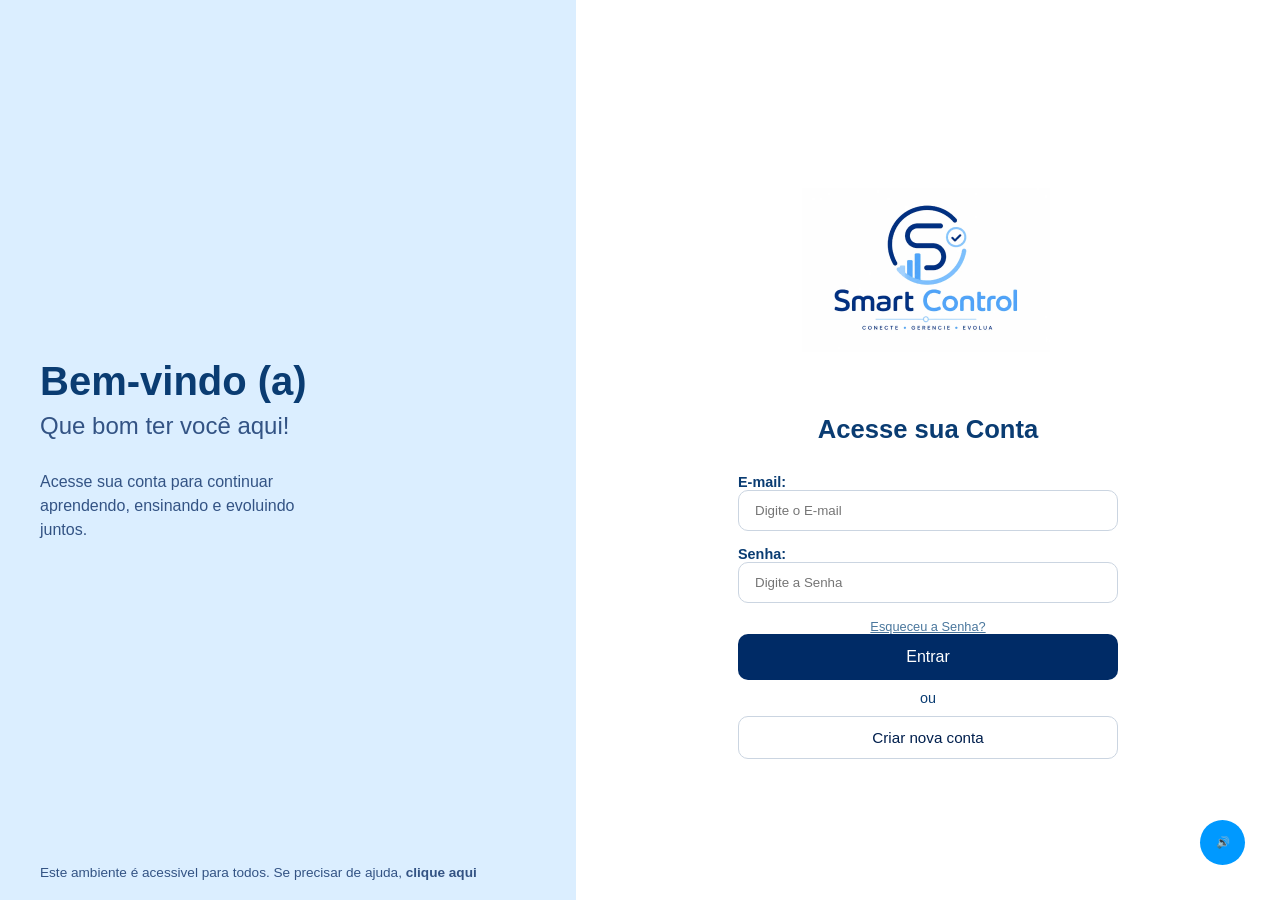
<file: index.html>
<!DOCTYPE html>
<html lang="pt-br">
<head>
    <meta charset="UTF-8">
    <meta name="viewport" content="width=device-width, initial-scale=1.0">
    <title> Smart Control 10 </title>
    <link rel="stylesheet" href="assets/css/style.css"> 
</head>
<body>
  <header>
    <p>Bem-vindo (a)</p>
    <p>Que bom ter você aqui!</p>
    <p>Acesse sua conta para continuar aprendendo, ensinando e evoluindo juntos.</p>
  </header>
    
    <main>
      <img src="assets/images/logo.png" alt="">
      <p>Acesse sua Conta</p>

      <form method="get" action="dashboard.html">
        <p><label for="email">E-mail:</label></p>
        <input type="email" name="email" id="email" placeholder="Digite o E-mail" required>
        <p><label for="senha">Senha:</label></p>
        <input type="password" name="senha" id="senha" placeholder="Digite a Senha" required minlength="8">
        <p><a href="senha.html">Esqueceu a Senha?</a></p>
        <p><button type="submit">Entrar </button></p>
        ou
      </form>

      <form method="get" action="cadastro.html">
        <p><button type="submit">Criar nova conta</button></p>
      </form>

     <p><button>🔊</button></p>

    </main>
    
    <footer>
      <p>Este ambiente é acessivel para todos. Se precisar de ajuda, <a href="#ajuda">clique aqui</a></p>
    </footer>
   
</body>
</html>
</file>
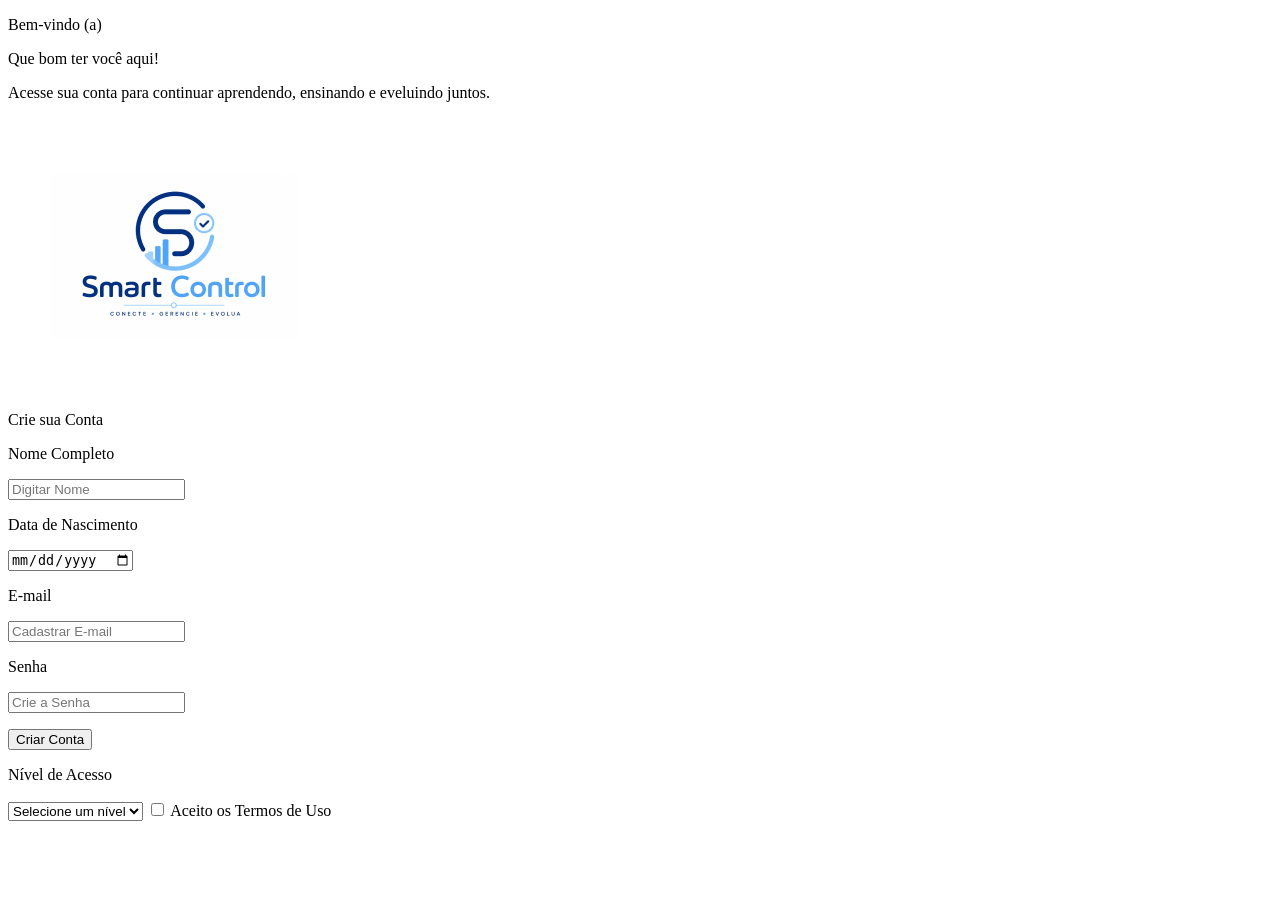
<file: cadastro.html>
<!DOCTYPE html>
<html lang="en">
<head>
    <meta charset="UTF-8">
    <meta name="viewport" content="width=device-width, initial-scale=1.0">
    <title>Document</title>
</head>
<body>
    <p>Bem-vindo (a)</p>
    <p>Que bom ter você aqui!</p>
    <p>Acesse sua conta para continuar aprendendo, ensinando e eveluindo juntos.</p>
    <img src="assets/images/logo.png">
    <p>Crie sua Conta</p>
    <P><label for="nome">Nome Completo</label></P>
    <input type="name" name="nome" id="nome" placeholder="Digitar Nome" required>
    <p><label for="data">Data de Nascimento</label></p>
    <input type="date" name="data" id="data" placeholder="Crie a Senha" required>
    <P><label for="email">E-mail</label></P>
    <input type="email" name="email" id="email" placeholder="Cadastrar E-mail" required>
    <p><label for="senha">Senha</label></p>
    <input type="password" name="senha" id="senha" placeholder="Crie a Senha" required="8">
    <p><a href="index.html"> <button>Criar Conta</button></a></p>

    <p><label for="nivel">Nível de Acesso</label><br></p>
    <select name="nivel" id="nivel" required>
        <option value="">Selecione um nível</option>
        <option value="bronze">Bronze</option>
        <option value="prata">Prata</option>
        <option value="ouro">Ouro</option>
    </select>
    
    
        <input type="checkbox" id="termos" name="termos" required>
        <label for="termos">Aceito os Termos de Uso</label>
    </p>
</body>
</html>
</file>
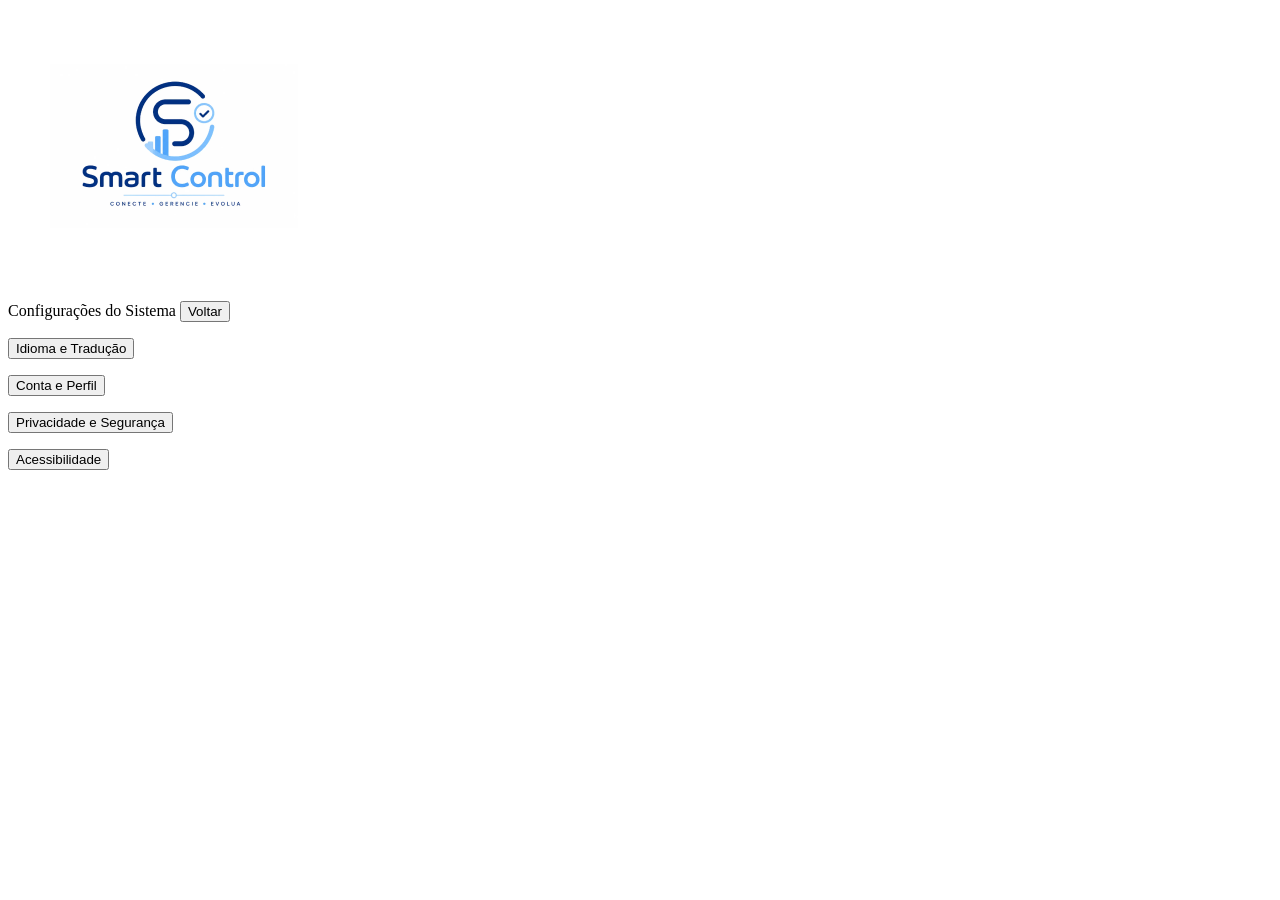
<file: config.html>
<!DOCTYPE html>
<html lang="en">
<head>
    <meta charset="UTF-8">
    <meta name="viewport" content="width=device-width, initial-scale=1.0">
    <title>Configurações</title>
</head>
<body>
    <img src="assets/images/logo.png">
    <p>Configurações do Sistema
    <a href="dashboard.html"> <button>Voltar </button></a></p>
    <p><a href=""> <button type="button">Idioma e Tradução</button></a></p>
    <p><a href=""> <button type="button">Conta e Perfil</button></a></p>
    <p><a href=""><button type="button">Privacidade e Segurança</button></p>
    <p><a href=""><button type="button">Acessibilidade</button></p>
</body>
</html>
</file>
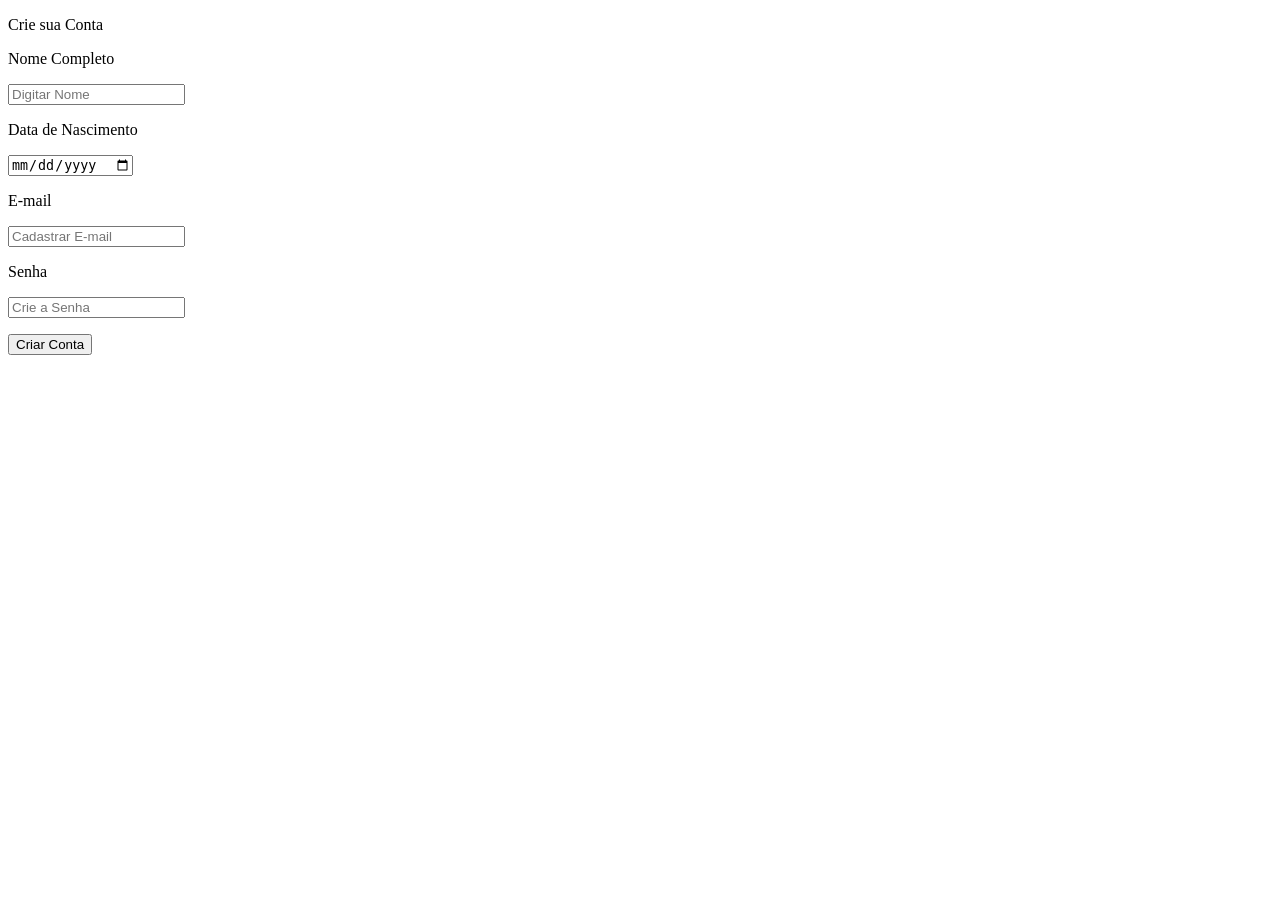
<file: criarconta.html>
<!DOCTYPE html>
<html lang="en">
<head>
    <meta charset="UTF-8">
    <meta name="viewport" content="width=device-width, initial-scale=1.0">
    <title>Document</title>
</head>
<body>
    <p>Crie sua Conta</p>
    <P><label for="nome">Nome Completo</label></P>
    <input type="name" name="nome" id="nome" placeholder="Digitar Nome" required>
    <p><label for="data">Data de Nascimento</label></p>
    <input type="date" name="data" id="data" placeholder="Crie a Senha" required>
    <P><label for="email">E-mail</label></P>
    <input type="email" name="email" id="email" placeholder="Cadastrar E-mail" required>
    <p><label for="senha">Senha</label></p>
    <input type="password" name="senha" id="senha" placeholder="Crie a Senha" required>
    <p><a href="index.html"> <button>Criar Conta</button></a></p>
</body>
</html>
</file>
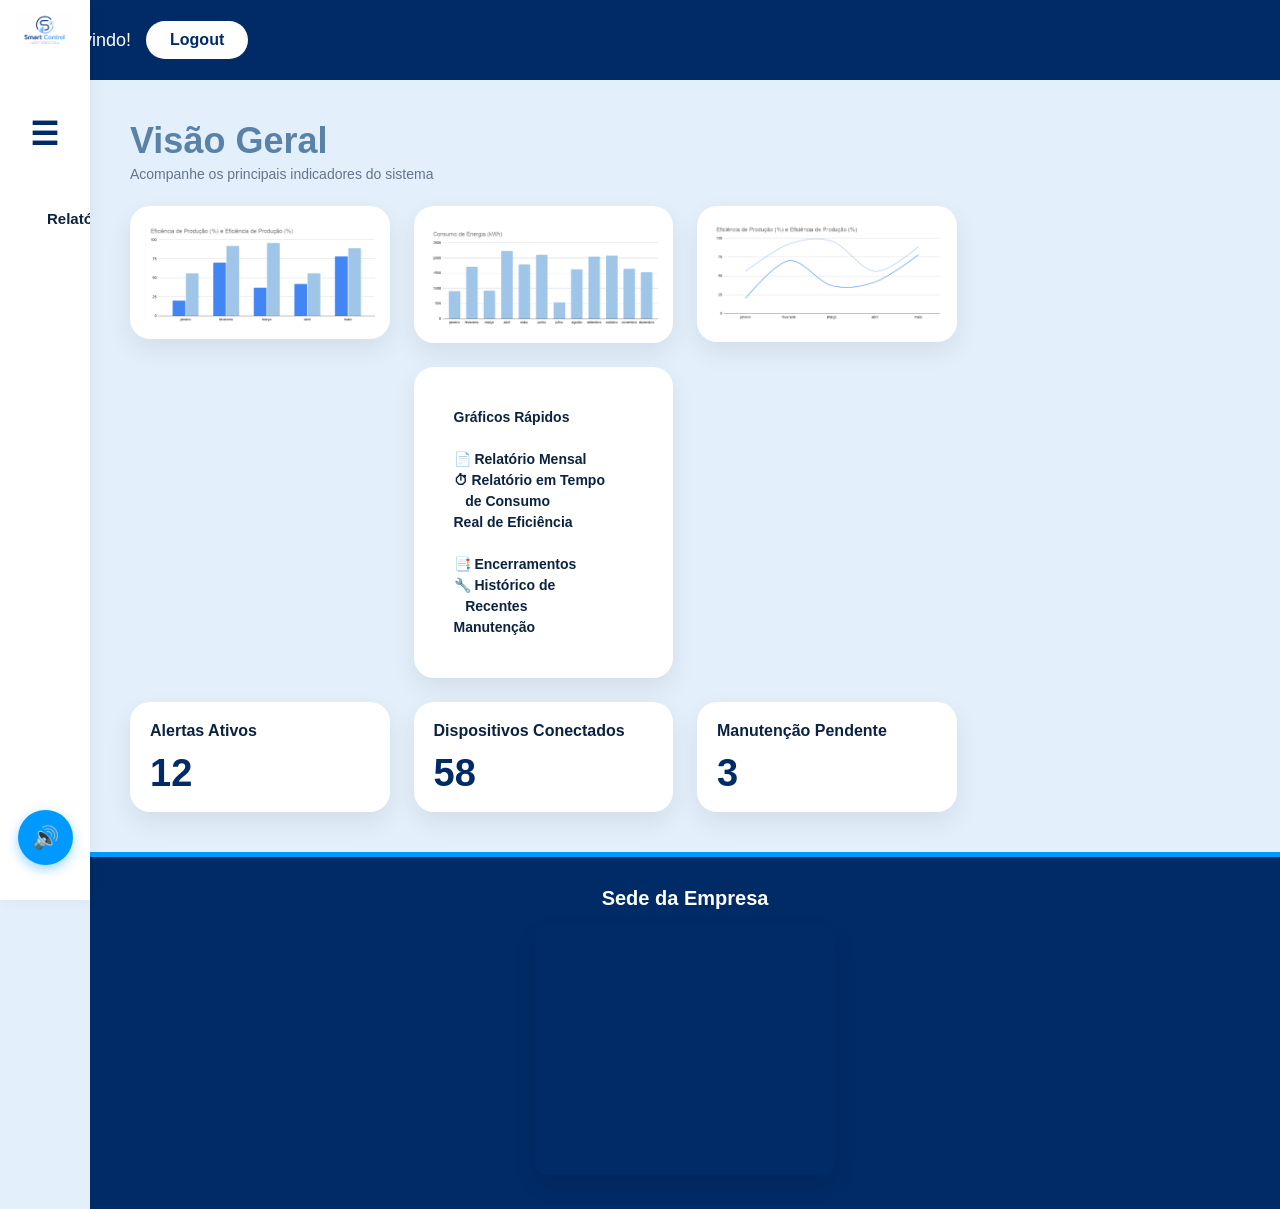
<file: dashboard.html>
<!DOCTYPE html>
<html lang="pt-br">
<head>
    <meta charset="UTF-8">
    <meta name="viewport" content="width=device-width, initial-scale=1.0">
    <title>Dashboard</title>
    <link rel="stylesheet" href="assets/css/dashboard.css"> 
</head>
<body>
    <header>
        <img src="assets/images/logo.png">
        <form method="get" action="index.html">
            Bem-vindo! <button type="submit">Logout </button> </form>
    </header>

     <main>
        <p>Visão Geral</p>
        <img src="assets/images/grafico1.png" alt="">
        <img src="assets/images/grafico2.png" alt="">
        <img src="assets/images/grafico3.png" alt="">

        <p>Alertas Ativos</p>
        <p>12</p>
        <p>Dispositivos Conectados</p>
        <p>58</p>
        <p>Manutenção Pendente</p>
        <p>3</p>

        <nav class="navbar">
            <ul class="main-menu">
                <li class="dropdown">
                    Menu
                    <ol class="sub-menu">
                        <li><a href="relatoriosmensais.html">Relatórios Mensais</a></li>
                        <li><a href="temporeal.html">Relatórios em tempo real</a></li>
                        <li><a href="config.html">Configurações</a></li>
                    </ol>
                
                <p></p><button>Audio</button>

     </main>

     <footer>
        <p>Sede da Empresa</p>
        <iframe src="https://www.google.com/maps/embed?pb=!1m18!1m12!1m3!1d15647.198948564112!2d142.18926606178334!3d11.349333259574765!2m3!1f0!2f0!3f0!3m2!1i1024!2i768!4f13.1!3m3!1m2!1s0x67328f3cd57de715%3A0x1bbe64e7a21aa7fc!2sFossa%20das%20Marianas!5e0!3m2!1spt-BR!2sbr!4v1785241440366!5m2!1spt-BR!2sbr" width="300" height="250" style="border:0;" allowfullscreen="" loading="lazy" referrerpolicy="strict-origin-when-cross-origin"></iframe>
    </footer>
   

</body>
</html>
</file>
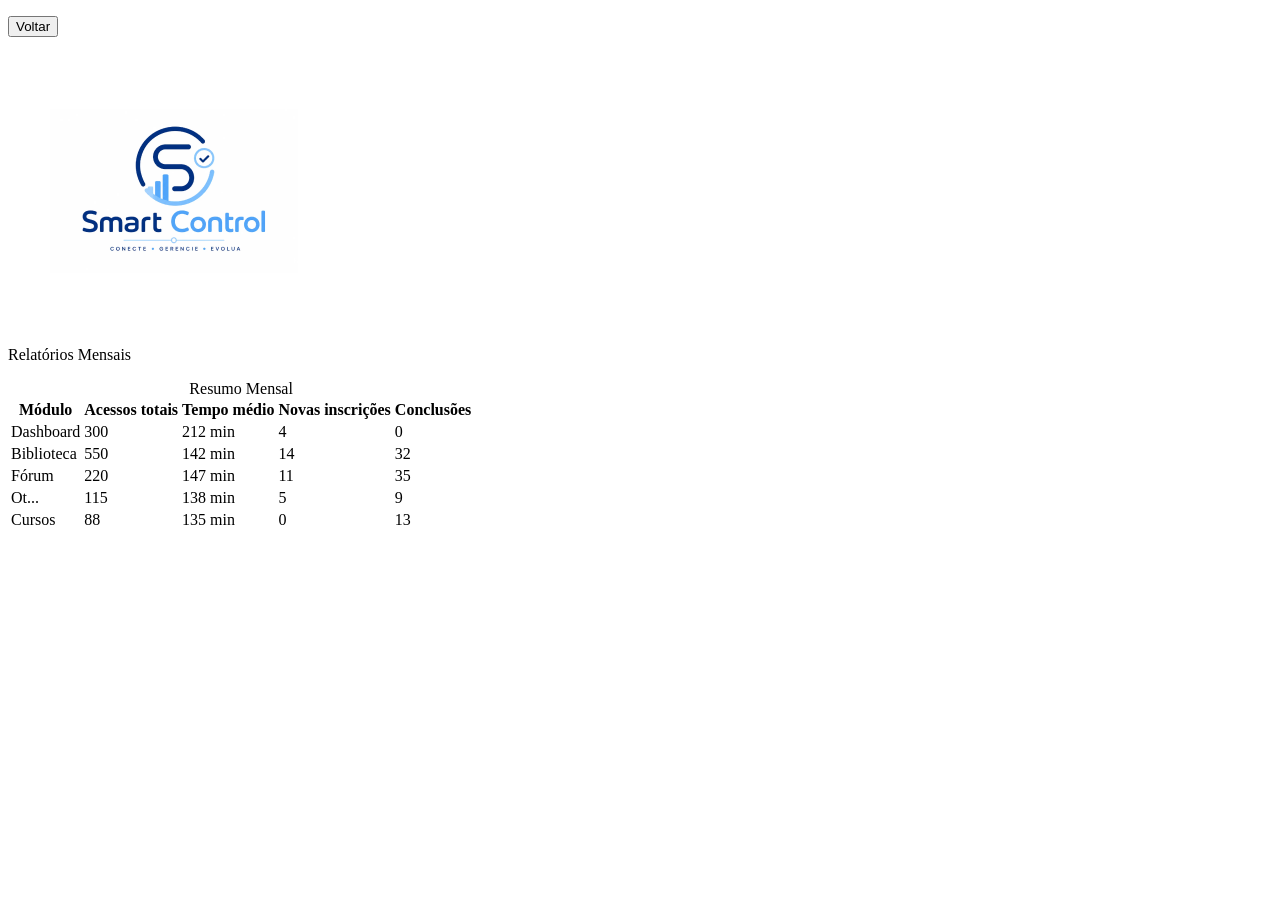
<file: relatoriosmensais.html>
<!DOCTYPE html>
<html lang="en">
<head>
    <meta charset="UTF-8">
    <meta name="viewport" content="width=device-width, initial-scale=1.0">
    <title>Document</title>
</head>
<body>
    <p><a href="dashboard.html"> <button>Voltar </button></a></p>
    <img src="assets/images/logo.png">
    <table>
        <p>Relatórios Mensais</p>
        <caption>Resumo Mensal</caption>
    
        <thead>
            <tr>
                <th>Módulo</th>
                <th>Acessos totais</th>
                <th>Tempo médio</th>
                <th>Novas inscrições</th>
                <th>Conclusões</th>
            </tr>
        </thead>
        
        <tbody>
            <tr>
                <td>Dashboard</td>
                <td>300</td>
                <td>212 min</td>
                <td>4</td>
                <td>0</td>
            </tr>
            <tr>
                <td>Biblioteca</td>
                <td>550</td>
                <td>142 min</td>
                <td>14</td>
                <td>32</td>
            </tr>
            <tr>
                <td>Fórum</td>
                <td>220</td>
                <td>147 min</td>
                <td>11</td>
                <td>35</td>
            </tr>
            <tr>
                <td>Ot...</td>
                <td>115</td>
                <td>138 min</td>
                <td>5</td>
                <td>9</td>
            </tr>
            <tr>
                <td>Cursos</td>
                <td>88</td>
                <td>135 min</td>
                <td>0</td>
                <td>13</td>
            </tr>
        </tbody>
    </table>
</body>
</html>
</file>
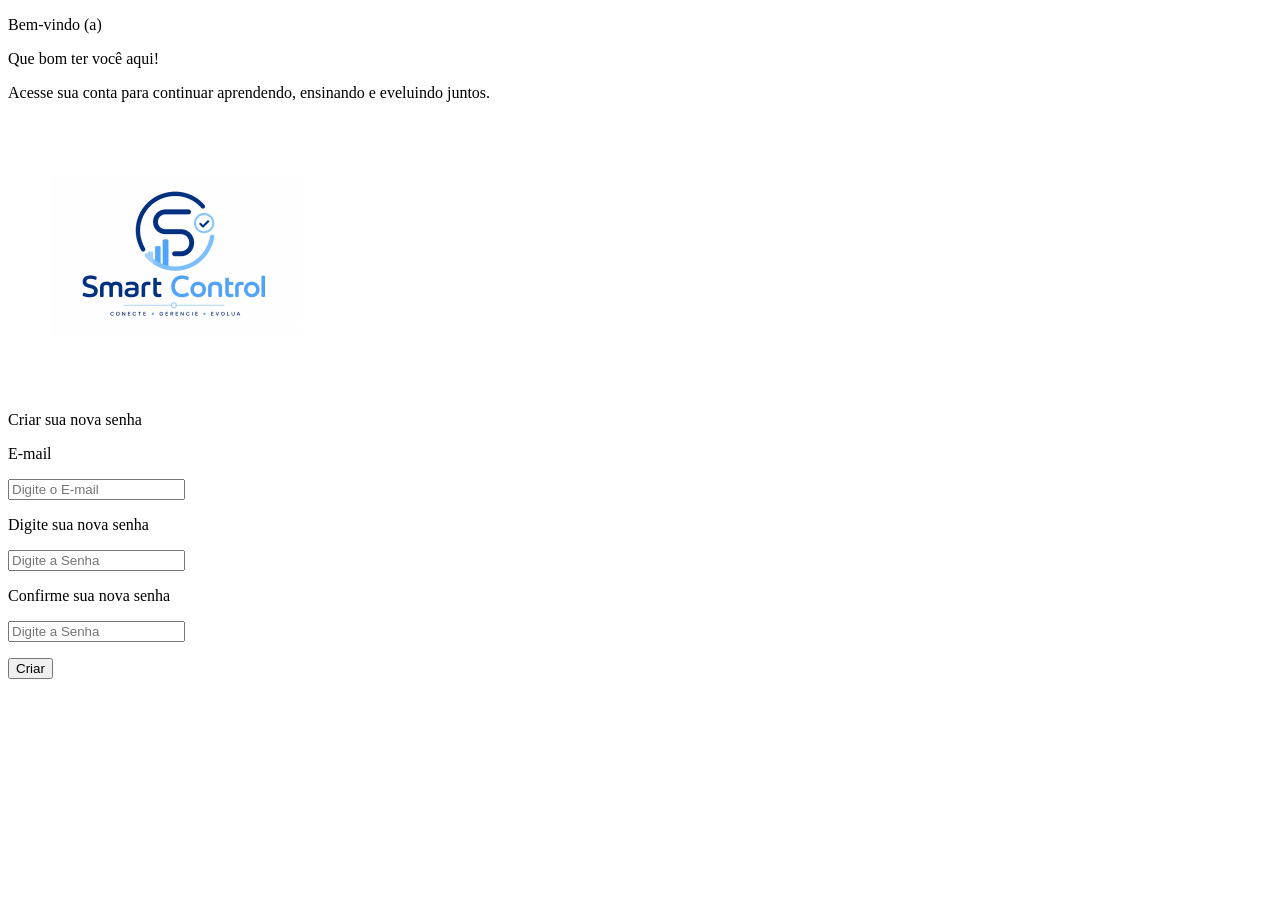
<file: senha.html>
<!DOCTYPE html>
<html lang="en">
<head>
    <meta charset="UTF-8">
    <meta name="viewport" content="width=device-width, initial-scale=1.0">
    <title>Nova Senha</title>
</head>
<body>
    <form  method="get" action="index.html">
        <p>Bem-vindo (a)</p>
        <p>Que bom ter você aqui!</p>
        <p>Acesse sua conta para continuar aprendendo, ensinando e eveluindo juntos.</p>
        <img src="assets/images/logo.png">
        <p>Criar sua nova senha</p>
        <p><label for="email">E-mail</label></p>
        <input type="email" name="email" id="email" placeholder="Digite o E-mail" required>
        <p><label for="senha">Digite sua nova senha</label></p>
        <input type="password" name="senha" id="senha" placeholder="Digite a Senha" required minlength=8>
        <p><label for="senha">Confirme sua nova senha</label></p>
        <input type="password" name="senha" id="senha" placeholder="Digite a Senha" required minlength=8>
        <p><button type="submit">Criar</button></p>
</body>
</html>
</file>
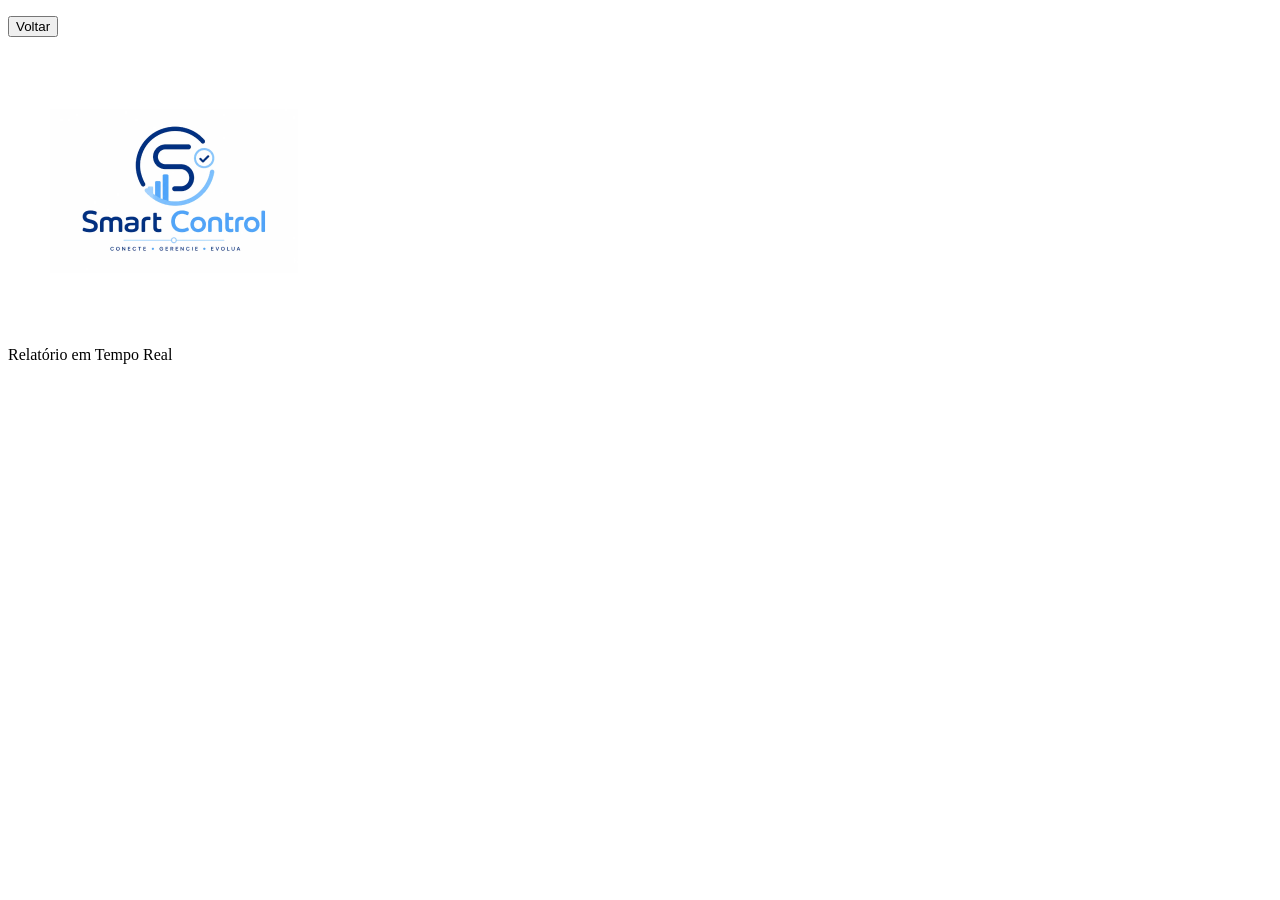
<file: temporeal.html>
<!DOCTYPE html>
<html lang="en">
<head>
    <meta charset="UTF-8">
    <meta name="viewport" content="width=device-width, initial-scale=1.0">
    <title>Document</title>
</head>
<body>
    <p><a href="dashboard.html"> <button>Voltar </button></a></p>
    <img src="assets/images/logo.png">
    <p>Relatório em Tempo Real</p>
</body>
</html>
</file>
<file: assets/css/style.css>
*{  margin: 0;
    padding: 0;
    box-sizing: border-box;
    font-family: 'Segoe UI', Tahoma, Geneva, Verdana, sans-serif;
}

:root {
    --fundo: #dbeeff;                    
    --titulo: #0a3c72;       
    --subtitulo: #335384;     
    --texto: #64748b;        
    --borda: #cbd5e1;     
    --borda2: #003366;      
    --botao-principal: #002b66;    
    --botao: #001f4d;  
    --botao-texto: #003366; 
    --link: #4a779d;         
    --sombra: rgba(0, 0, 0, 0.05); 
}

body {
    display: flex;
    min-height: 100vh;
    background-color: var(--fundo);
    color: var(--titulo);
}


header {
    width: 45%;
    padding: 60px 40px;
    display: flex;
    flex-direction: column;
    justify-content: center;
    position: relative;
}

header p:nth-child(1) {
    font-size: 2.5rem;
    font-weight: 700;
    color: var(--titulo);
    margin-bottom: 8px;
}

header p:nth-child(2) {
    font-size: 1.5rem;
    color: var(--subtitulo);
    margin-bottom: 30px;
}


header p:nth-child(3) {
    font-size: 1rem;
    line-height: 1.5;
    color: var(--subtitulo);
    max-width: 300px;
}


main {
    width: 55%;
    background-color: #ffffff;
    display: flex;
    flex-direction: column;
    align-items: center;
    justify-content: center;
}


main img {
    max-width: 350px;
    margin-bottom: 10px;
}


main > p:nth-of-type(1) {
    font-size: 1.6rem;
    font-weight: 700;
    color: var(--titulo);
    margin-bottom: 30px;
}

form {
    width: 100%;
    max-width: 380px;
    text-align: center;
    color: var(--titulo);
    font-size: 0.9rem;
}

form p label {
    font-weight: 600;
    color: var(--titulo);
    display: block;
    text-align: left;
}

form input[type="email"],form input[type="password"] {
    width: 100%;
    padding: 12px 16px;
    border: 1px solid var(--borda);
    border-radius: 10px;
    margin-bottom: 15px;
}


form p a {
    color: var(--link);
    font-size: 0.80rem;
}


form button[type="submit"] {
    width: 100%;
    padding: 14px;
    background-color: var(--botao-principal);
    color: #ffffff;
    border: none;
    border-radius: 10px;
    font-size: 1rem;
    margin-bottom: 10px;
   
}

form[action="cadastro.html"] {
    margin-top: 10px;
}


form[action="cadastro.html"] button[type="submit"] {
    background-color: transparent;
    color: var(--botao);
    border: 1px solid var(--borda);
    border-radius: 10px;
    padding: 12px;
    font-size: 0.95rem;
}


main > p button {
    background-color: #0099ff;
    color: #ffffff;
    border: none;
    border-radius: 50%;
    width: 45px;
    height: 45px;
    font-size: 0.70rem;
    position: absolute;
    right: 35px;
    bottom: 35px;
  
}


footer {
    position: absolute;
    bottom: 20px;
    left: 40px;
    font-size: 0.85rem;
    color: var(--subtitulo);
}

footer a {
    color: var(--botao2);
    font-weight: bold;
    text-decoration: none;
}

footer a:hover {
    text-decoration: underline;
}
@media (max-width: 768px) {
    body {
        flex-direction: column;
    }

    header {
        width: 100%;
        padding: 30px 20px;
        align-items: center;
        text-align: center;
    }

    header p:nth-child(3) {
        max-width: 100%;
    }

    main {
        width: 100%;
        padding: 30px 20px;
    }

    footer {
        position: static; 
        text-align: center;
        margin: 20px auto;
        left: auto;
    }

    main > p button {
        position: fixed; 
        right: 15px;
        bottom: 15px;
    }
}
</file>
<file: assets/css/dashboard.css>
*{
    margin: 0;
    padding: 0;
    box-sizing: border-box;
    font-family: Arial, Helvetica, sans-serif;
  }

:root {
    --azul-principal: #002b66;
    --azul-claro: #e3f0fb;
    --azul-titulo: #5882a8;
    --azul-cards-rapidos: #a5c7e1;
    --azul-icone-audio: #0099ff;
    --branco: #ffffff;
    --texto-escuro: #0b2341;
    --texto-secundario: #64748b;
    --sombra: 0 10px 25px rgba(0, 0, 0, 0.08);
  }
  
  
  body {
    background: var(--azul-claro);
    color: var(--texto-escuro);
  }
  
  header {
    position: fixed;
    top: 0;
    left: 0;
    width: 100%;
    height: 80px;
    background: var(--azul-principal);
    display: flex;
    justify-content: flex-end;
    align-items: center;
    padding: 0 40px;
    z-index: 1000;
  }
  
  header img {
    display: none;
  }
  
  header form {
    color: var(--branco);
    font-size: 18px;
    display: flex;
    align-items: center;
    gap: 15px;
  }
  
  header button {
    background: var(--branco);
    color: var(--azul-principal);
    border: none;
    padding: 10px 24px;
    border-radius: 30px;
    cursor: pointer;
    font-size: 16px;
    font-weight: bold;
  }
  
  .navbar {
    position: fixed;
    top: 0;
    left: 0;
    width: 90px;
    height: 100vh;
    background: var(--branco);
    transition: width 0.3s ease;
    overflow: hidden;
    z-index: 1100;
    box-shadow: 2px 0 15px rgba(0, 0, 0, 0.05);
    display: flex;
    flex-direction: column;
  }
  
  .navbar:hover {
    width: 250px;
  }
  
  .main-menu {
    list-style: none;
    padding-top: 25px;
    width: 100%;
  }
  
  .dropdown {
    color: var(--azul-principal);
    font-size: 0px;
    font-weight: bold;
    padding: 20px;
    cursor: pointer;
    white-space: nowrap;
  }
  
  .dropdown::before {
    content: "☰";
    font-size: 32px;
    margin-left: 10px;
    color: var(--azul-principal);
  }
  
  .sub-menu {
    list-style: none;
    margin-top: 30px;
    display: none;
  }
  
  .navbar::before {
    content: "Smart Control";
    display: flex;
    align-items: center;
    justify-content: center;
    width: 100%;
    height: 60px;
    background-image: url('../images/logo.png');
    background-repeat: no-repeat;
    background-position: center;
    background-size: contain;
    margin-bottom: 10px;
    font-weight: bold;
    color:transparent;
    font-size: 14px;
  }
  .navbar:hover .sub-menu {
    display: block;
  }
  
  .sub-menu li {
    margin: 15px;
  }
  
  .sub-menu a {
    text-decoration: none;
    color: var(--texto-escuro);
    display: block;
    padding: 12px;
    border-radius: 8px;
    font-size: 15px;
    font-weight: 600;
  }
  
  .sub-menu a:hover {
    background: var(--azul-claro);
    color: var(--azul-principal);
  }
  
  main {
    margin-left: 90px;
    margin-top: 80px;
    padding: 40px;
    display: grid;
    grid-template-columns: repeat(3, 1fr);
    gap: 25px;
  }
  
  main > p:first-child {
    grid-column: 1 / -1;
    font-size: 36px;
    color: var(--azul-titulo);
    font-weight: bold;
  }
  
  main > p:first-child::after {
    content: "Acompanhe os principais indicadores do sistema";
    display: block;
    font-size: 14px;
    font-weight: normal;
    color: var(--texto-secundario);
    margin-top: 4px;
  }
  
  main img[src*="grafico1"] {
    grid-column: 1 / 2;
    grid-row: 2;
    width: 100%;
    background: var(--branco);
    border-radius: 20px;
    padding: 15px;
    box-shadow: var(--sombra);
  }
  
  main img[src*="grafico2"] {
    grid-column: 2 / 2;
    grid-row: 2;
    width: 100%;
    background: var(--branco);
    border-radius: 20px;
    padding: 15px;
    box-shadow: var(--sombra);
  }
  
  main img[src*="grafico3"] {
    grid-column: 3/ 3;
    grid-row: 2;
    width: 100%;
    background: var(--branco);
    border-radius: 20px;
    padding: 15px;
    box-shadow: var(--sombra);
  }
  
  main::before {
    content: "Gráficos Rápidos\A\A 📄 Relatório Mensal           ⏱ Relatório em Tempo\A    de Consumo                      Real de Eficiência\A\A 📑 Encerramentos               🔧 Histórico de\A    Recentes                           Manutenção";
    white-space: pre-wrap;
    grid-column: 3 / 2;
    grid-row: 3;
    background: var(--branco);
    border-radius: 20px;
    padding: 40px;
    box-shadow: var(--sombra);
    font-weight: bold;
    width: 100;
    color: var(--texto-escuro);
    font-size: 14px;
    line-height: 1.5;
  }
  
  main p:nth-of-type(2) {
    grid-column: 1 / 2;
    grid-row: 4;
    background: var(--branco);
    border-radius: 20px;
    padding: 20px;
    box-shadow: var(--sombra);
    font-size: 16px;
    color: var(--texto-escuro);
    font-weight: bold;
    height: 110px;
  }
  
  main p:nth-of-type(3) {
    grid-column: 1 / 2;
    grid-row: 4;
    background: transparent;
    box-shadow: none;
    font-size: 38px;
    color: var(--azul-principal);
    font-weight: bold;
    margin-top: 50px;
    padding-left: 20px;
  }
  
  main p:nth-of-type(4) {
    grid-column: 2 / 3;
    grid-row: 4;
    background: var(--branco);
    border-radius: 20px;
    padding: 20px;
    box-shadow: var(--sombra);
    font-size: 16px;
    color: var(--texto-escuro);
    font-weight: bold;
    height: 110px;
  }
  
  main p:nth-of-type(5) {
    grid-column: 2 / 3;
    grid-row: 4;
    background: transparent;
    box-shadow: none;
    font-size: 38px;
    color: var(--azul-principal);
    font-weight: bold;
    margin-top: 50px;
    padding-left: 20px;
  }
  
  main p:nth-of-type(6) {
    grid-column: 3 / 4;
    grid-row: 4;
    background: var(--branco);
    border-radius: 20px;
    padding: 20px;
    box-shadow: var(--sombra);
    font-size: 16px;
    color: var(--texto-escuro);
    font-weight: bold;
    height: 110px;
  }
  
  main p:nth-of-type(7) {
    grid-column: 3 / 4;
    grid-row: 4;
    background: transparent;
    box-shadow: none;
    font-size: 38px;
    color: var(--azul-principal);
    font-weight: bold;
    margin-top: 50px;
    padding-left: 20px;
  }
  
  main button {
    position: fixed;
    bottom: 35px;
    left: 18px;
    width: 55px;
    height: 55px;
    border-radius: 50%;
    border: none;
    background: var(--azul-icone-audio);
    color: var(--branco);
    font-size: 0;
    cursor: pointer;
    box-shadow: 0 4px 12px rgba(0, 153, 255, 0.4);
    z-index: 1200;
  }
  
  main button::before {
    content: "🔊";
    font-size: 22px;
  }
  
  footer {
    margin-left: 90px;
    background: var(--azul-principal);
    padding: 30px;
    text-align: center;
    color: var(--branco);
    border-top: 5px solid var(--azul-icone-audio);
  }
  
  footer p {
    font-size: 20px;
    margin-bottom: 15px;
    font-weight: bold;
  }
  
  footer iframe {
    border-radius: 12px;
    box-shadow: var(--sombra);
    max-width: 100%;
  }

header {
  display: flex !important;
  justify-content: space-between !important;
  align-items: center !important;
}

.sub-menu {
  display: flex;
  gap: 15px;
}

main {
  display: grid;
  grid-template-columns: repeat(auto-fit, minmax(250px, 1fr));
  gap: 1.5rem;
}

@media (max-width: 768px) {

  .navbar {
    position: fixed;
    top: 0;
    left: 0;
    width: 70px;
    height: 100px;
    padding: 0px !important; 
    z-index: 1400;
    background: transparent;
    box-shadow: none;
  }

  .navbar:hover {
    width: 250px;
    height: 100vh;
    background: var(--branco);
    box-shadow: 2px 0 15px rgba(0, 0, 0, 0.2);
  }

  .navbar::before {
    display: none; 
  }

  .navbar:hover::before {
    display: flex;
  }

  .dropdown::before {
    color: var(--branco); 
  }

  .navbar:hover .dropdown::before {
    color: var(--azul-principal);
  }

  header {
    position: fixed;
    top: 0;
    left: 0;
    width: 200%;
    height: 80px;
    padding-left: 230px !important; 
    padding-right: 15px;
    z-index: 1000;
  }

  header form {
    font-size: 14px;
    gap: 8px;
  }

  header button {
    padding: 6px 14px;
    font-size: 13px;
  }

  main {
    margin-left: 0;
    margin-top: 80px;
    padding: 20px 15px;
    display: flex;
    flex-direction: column;
  }

  main > p:first-child {
    order: 1; 
  }

  main img[src*="grafico1"] { order: 2; width: 100%; }
  main img[src*="grafico2"] { order: 3; width: 100%; }
  main img[src*="grafico3"] { order: 4; width: 100%; }

  main::before {
    order: 5; 
    width: 100%;
    padding: 2.5px;
  }

  main p:nth-of-type(2) { order: 6; margin-bottom: -125px; }
  main p:nth-of-type(3) { order: 7; margin-bottom: 20px; }

  main p:nth-of-type(4) { order: 8; margin-bottom: -125px; }
  main p:nth-of-type(5) { order: 9; margin-bottom: 20px; }

  main p:nth-of-type(6) { order: 10; margin-bottom: -125px; }
  main p:nth-of-type(7) { order: 11; margin-bottom: 20px; }

  footer {
    margin-left:  0; 
    padding: 20px 15px;
  }
}
</file>
